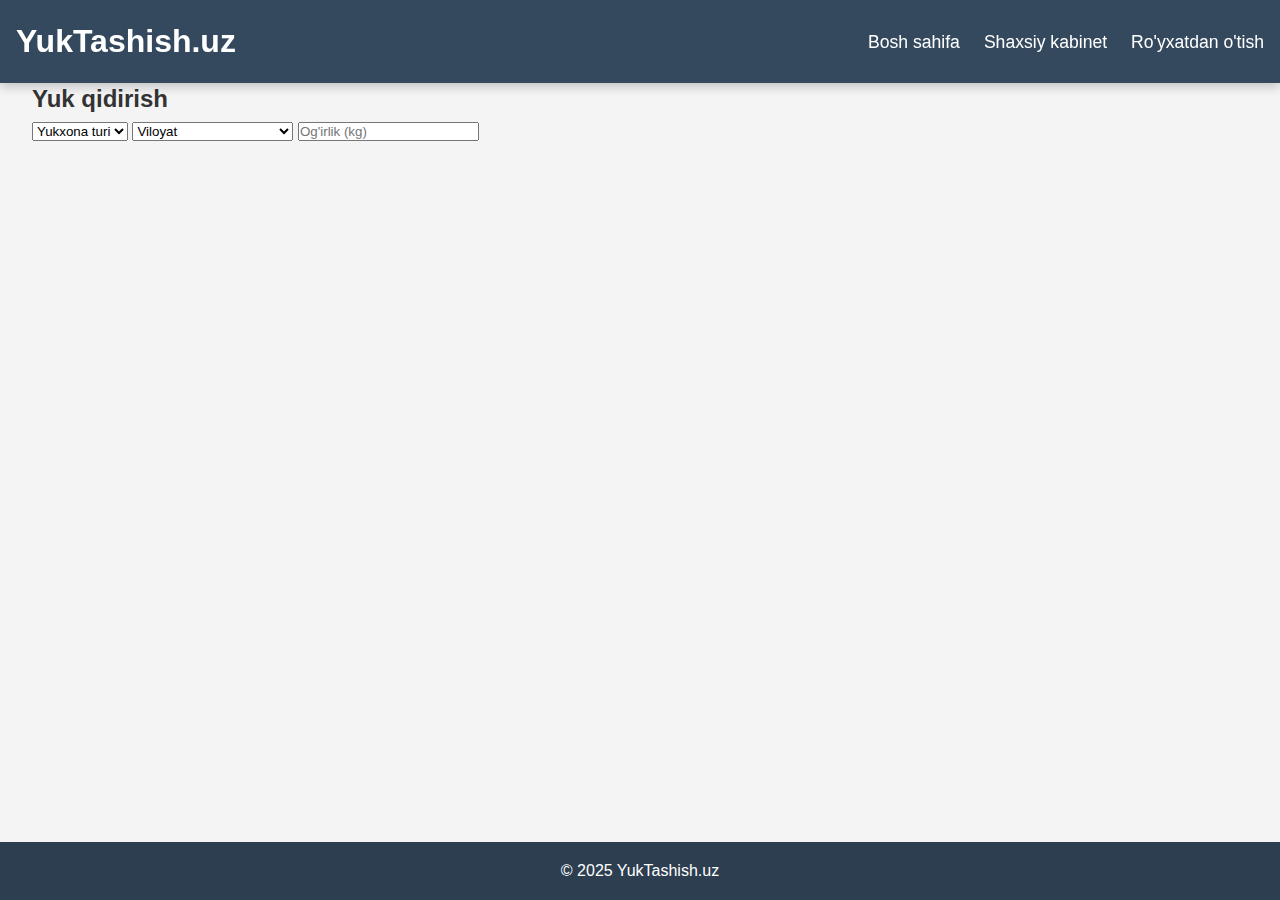
<file: index.html>
<!DOCTYPE html>
<html lang="uz">
<head>
    <meta charset="UTF-8">
    <meta name="viewport" content="width=device-width, initial-scale=1.0">
    <title>YukTashish.uz - Bosh sahifa</title>
    <link rel="stylesheet" href="css/styles.css">
    <link rel="stylesheet" href="https://cdnjs.cloudflare.com/ajax/libs/font-awesome/6.0.0-beta3/css/all.min.css">
</head>
<body>
    <header>
        <nav class="navbar">
            <h1>YukTashish.uz</h1>
            <ul>
                <li><a href="index.html">Bosh sahifa</a></li>
                <li><a href="dashboard.html">Shaxsiy kabinet</a></li>
                <li><a href="register.html">Ro'yxatdan o'tish</a></li>
            </ul>
        </nav>
    </header>

    <main>
        <section class="search-filter">
            <h2>Yuk qidirish</h2>
            <div class="filters">
                <select id="cargo-type">
                    <option value="">Yukxona turi</option>
                    <option value="tent">Tent</option>
                    <option value="ref">Refrijerator</option>
                    <option value="gazel">Gazel</option>
                </select>
                <select id="region">
                    <option value="">Viloyat</option>
                    <option value="Toshkent-Chilonzor">Toshkent – Chilonzor</option>
                    <option value="Namangan-Kosonsoy">Namangan – Kosonsoy</option>
                </select>
                <input type="number" id="weight" placeholder="Og'irlik (kg)">
            </div>
        </section>

        <section class="cargo-list" id="cargo-list">
            <!-- Yuklar JS orqali qo'shiladi -->
        </section>
    </main>

    <footer>
        <p>&copy; 2025 YukTashish.uz</p>
    </footer>

    <script src="js/main.js"></script>
</body>
</html>
</file>
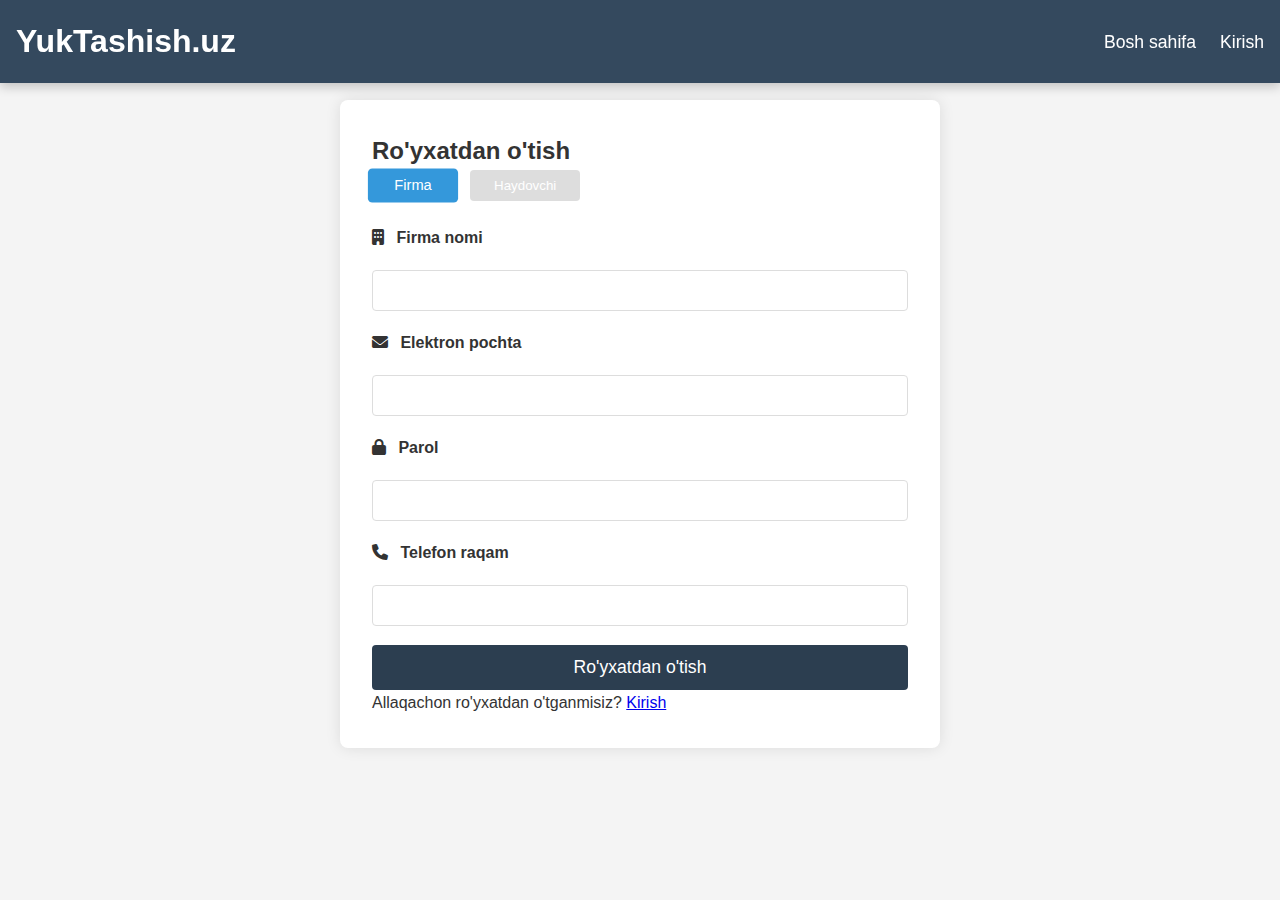
<file: dashboard.html>
<!DOCTYPE html>
<html lang="uz">
<head>
    <meta charset="UTF-8">
    <meta name="viewport" content="width=device-width, initial-scale=1.0">
    <title>Shaxsiy kabinet - YukTashish.uz</title>
    <link rel="stylesheet" href="css/styles.css">
    <link rel="stylesheet" href="css/dashboard.css">
    <link rel="stylesheet" href="https://cdnjs.cloudflare.com/ajax/libs/font-awesome/6.0.0-beta3/css/all.min.css">
</head>
<body>
    <header>
        <nav class="navbar">
            <h1>YukTashish.uz</h1>
            <ul>
                <li><a href="index.html">Bosh sahifa</a></li>
                <li id="register-link"><a href="register.html">Ro'yxatdan o'tish</a></li>
                <li id="logout-link" style="display:none;"><a href="#" onclick="logout()">Chiqish</a></li>
            </ul>
        </nav>
    </header>

    <main>
        <section class="dashboard">
            <div id="user-info">
                <h2 id="welcome-message">Shaxsiy kabinet</h2>
                <p id="user-email"></p>
            </div>
            
            <div id="company-dashboard" style="display: none;">
                <form id="add-cargo-form">
                    <h3><i class="fa-solid fa-plus"></i> Yangi yuk joylash</h3>
                    <input type="text" id="cargo-direction" placeholder="Yo'nalish (Masalan: Toshkent → Namangan)" required>
                    <input type="number" id="cargo-weight" placeholder="Og'irlik (kg)" required>
                    <input type="number" step="0.01" id="cargo-volume" placeholder="Hajm (m³)" required>
                    <input type="number" id="cargo-price" placeholder="Narx (so'm)" required>
                    <input type="tel" id="cargo-phone" placeholder="Telefon" required>
                    <select id="cargo-type" required>
                        <option value="">Yuk turini tanlang</option>
                        <option value="tent">Tent</option>
                        <option value="gazel">Gazel</option>
                        <option value="fura">Fura</option>
                        <option value="konteyner">Konteyner</option>
                    </select>
                    <button type="submit">Yuk qo'shish</button>
                </form>
                
                <div class="dashboard-section">
                    <h3><i class="fa-solid fa-truck-loading"></i> Mening yuklarim</h3>
                    <div id="company-cargo-list" class="cargo-list"></div>
                </div>
                
                <div class="dashboard-section">
                    <h3><i class="fa-solid fa-handshake"></i> Yuk takliflari</h3>
                    <div id="request-list" class="request-list"></div>
                </div>
            </div>

            <div id="driver-dashboard" style="display: none;">
                <div class="dashboard-section">
                    <h3><i class="fa-solid fa-boxes"></i> Mos keladigan yuklar</h3>
                    <div id="driver-cargo-list" class="cargo-list"></div>
                </div>
                
                <div class="dashboard-section">
                    <h3><i class="fa-solid fa-history"></i> Yakunlangan yuklar</h3>
                    <div id="history-list" class="history-list"></div>
                </div>
            </div>
        </section>
    </main>

    <script src="js/dashboard.js"></script>
</body>
</html>
</file>
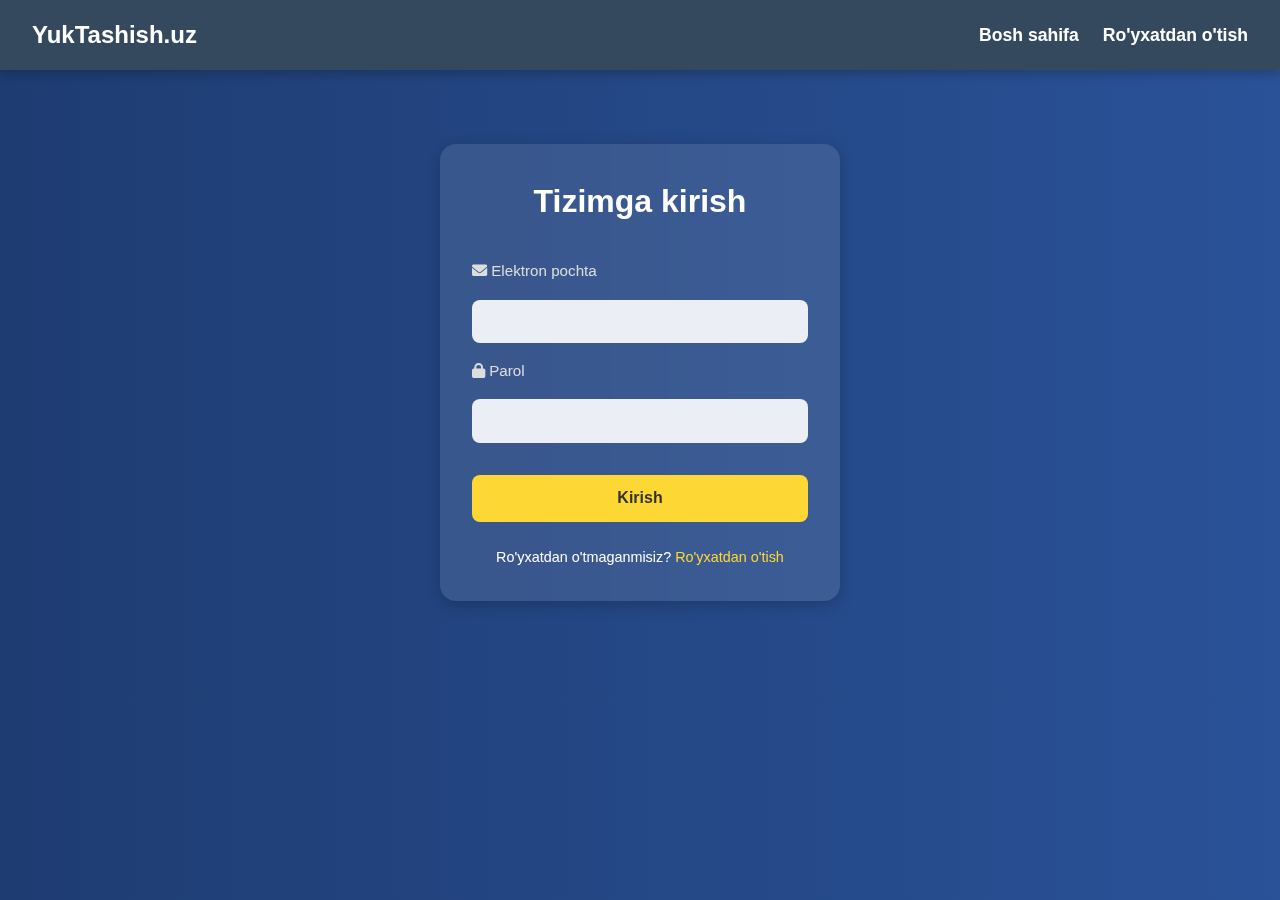
<file: login.html>
<!DOCTYPE html>
<html lang="uz">
<head>
    <meta charset="UTF-8">
    <meta name="viewport" content="width=device-width, initial-scale=1.0">
    <title>Kirish - YukTashish.uz</title>
    <link rel="stylesheet" href="css/styles.css">
    <link rel="stylesheet" href="css/login.css">
    <link rel="stylesheet" href="https://cdnjs.cloudflare.com/ajax/libs/font-awesome/6.0.0-beta3/css/all.min.css">
</head>
<body>
    <header>
        <nav class="navbar">
            <h1>YukTashish.uz</h1>
            <ul>
                <li><a href="index.html">Bosh sahifa</a></li>
                <li><a href="register.html">Ro'yxatdan o'tish</a></li>
            </ul>
        </nav>
    </header>

    <main>
        <section class="login-section">
            <h2>Tizimga kirish</h2>
            
            <form id="login-form" class="login-form">
                <label><i class="fas fa-envelope"></i> Elektron pochta</label>
                <input type="email" id="login-email" required>
                
                <label><i class="fas fa-lock"></i> Parol</label>
                <input type="password" id="login-password" required>
                
                <button type="submit">Kirish</button>
            </form>
            
            <div class="register-link">
                <p>Ro'yxatdan o'tmaganmisiz? <a href="register.html">Ro'yxatdan o'tish</a></p>
            </div>
        </section>
    </main>

    <script src="js/login.js"></script>
</body>
</html>
</file>
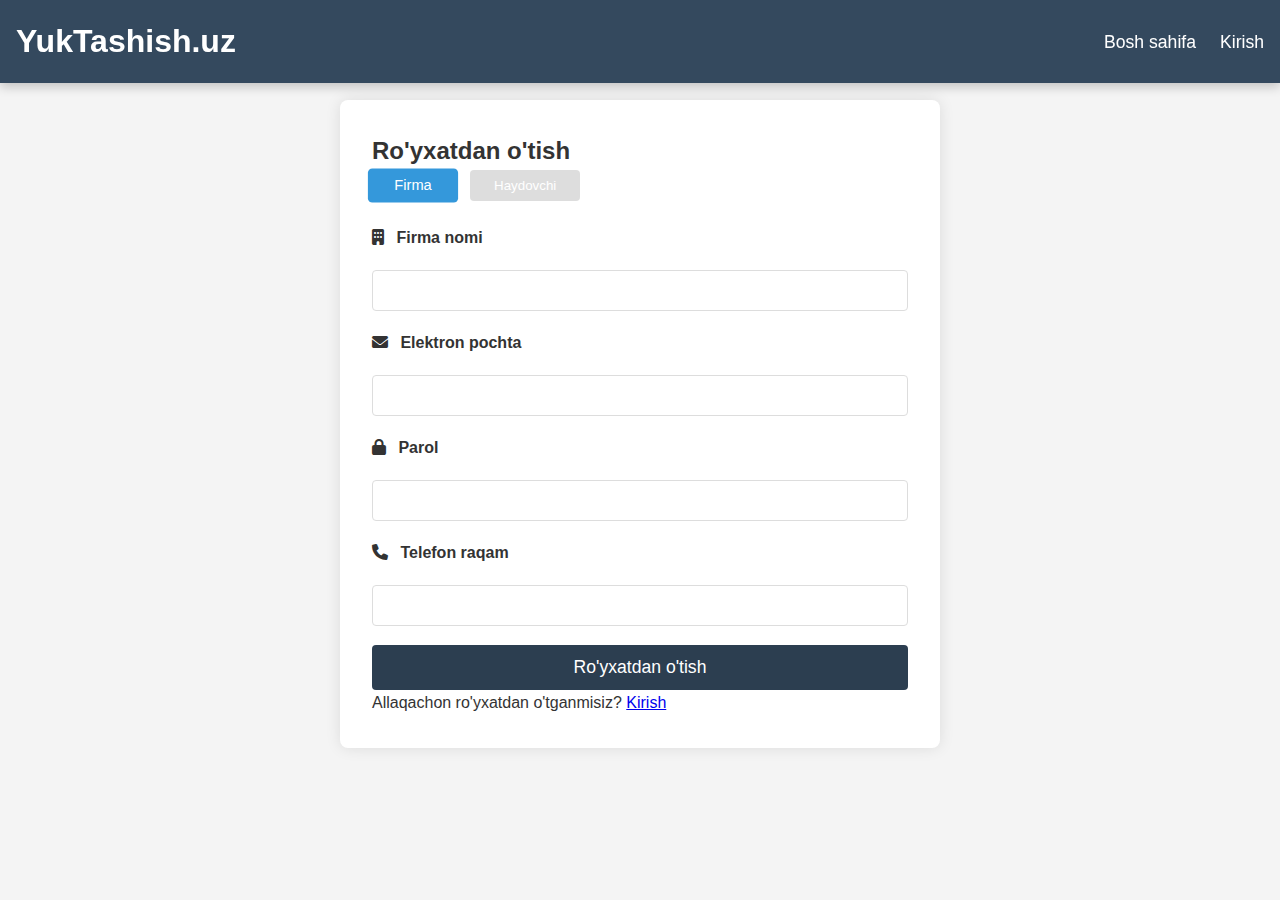
<file: register.html>
<!DOCTYPE html>
<html lang="uz">
<head>
    <meta charset="UTF-8">
    <meta name="viewport" content="width=device-width, initial-scale=1.0">
    <title>Ro'yxatdan o'tish - YukTashish.uz</title>
    <link rel="stylesheet" href="css/styles.css">
    <link rel="stylesheet" href="css/register.css">
    <link rel="stylesheet" href="https://cdnjs.cloudflare.com/ajax/libs/font-awesome/6.0.0-beta3/css/all.min.css">
</head>
<body>
    <header>
        <nav class="navbar">
            <h1>YukTashish.uz</h1>
            <ul>
                <li><a href="index.html">Bosh sahifa</a></li>
                <li><a href="login.html">Kirish</a></li>
            </ul>
        </nav>
    </header>

    <main>
        <section class="register-section">
            <h2>Ro'yxatdan o'tish</h2>
            <div class="tabs">
                <button class="tab active" onclick="showTab('company')">Firma</button>
                <button class="tab" onclick="showTab('driver')">Haydovchi</button>
            </div>

            <form id="company-form" class="register-form">
                <label><i class="fas fa-building"></i> Firma nomi</label>
                <input type="text" id="company-name" required>
                
                <label><i class="fas fa-envelope"></i> Elektron pochta</label>
                <input type="email" id="company-email" required>
                
                <label><i class="fas fa-lock"></i> Parol</label>
                <input type="password" id="company-password" required>
                
                <label><i class="fas fa-phone"></i> Telefon raqam</label>
                <input type="tel" id="company-phone" required>
                
                <button type="submit">Ro'yxatdan o'tish</button>
            </form>

            <form id="driver-form" class="register-form" style="display: none;">
                <label><i class="fas fa-user"></i> Ism familiya</label>
                <input type="text" id="driver-name" required>
                
                <label><i class="fas fa-envelope"></i> Elektron pochta</label>
                <input type="email" id="driver-email" required>
                
                <label><i class="fas fa-lock"></i> Parol</label>
                <input type="password" id="driver-password" required>
                
                <label><i class="fas fa-truck"></i> Yuk mashinasi turi</label>
                <select id="driver-vehicle-type" required>
                    <option value="">Tanlang</option>
                    <option value="tent">Tent</option>
                    <option value="gazel">Gazel</option>
                    <option value="fura">Fura</option>
                </select>
                
                <label><i class="fas fa-phone"></i> Telefon raqam</label>
                <input type="tel" id="driver-phone" required>
                
                <button type="submit">Ro'yxatdan o'tish</button>
            </form>
            
            <div class="login-link">
                <p>Allaqachon ro'yxatdan o'tganmisiz? <a href="login.html">Kirish</a></p>
            </div>
        </section>
    </main>

    <script src="js/register.js"></script>
</body>
</html>
</file>
<file: css/styles.css>
* {
    margin: 0;
    padding: 0;
    box-sizing: border-box;
    font-family: Arial, sans-serif;
}

body {
    background-color: #f4f4f4;
    color: #333;
    line-height: 1.6;
    overflow-x: hidden;
}

.navbar {
    background-color: #2c3e50;
    color: white;
    padding: 1rem;
    display: flex;
    justify-content: space-between;
    align-items: center;
    position: fixed;
    width: 100%;
    top: 0;
    z-index: 1000;
    transition: all 0.3s ease;
}

.navbar:hover {
    background-color: #34495e;
    box-shadow: 0 4px 10px rgba(0, 0, 0, 0.2);
}

.navbar ul {
    list-style: none;
    display: flex;
    gap: 1.5rem;
}

.navbar a {
    color: white;
    text-decoration: none;
    font-size: 1.1rem;
    position: relative;
    transition: color 0.3s ease;
}

.navbar a::after {
    content: '';
    position: absolute;
    width: 0;
    height: 2px;
    background: #3498db;
    bottom: -5px;
    left: 0;
    transition: width 0.3s ease;
}

.navbar a:hover::after {
    width: 100%;
}

.navbar a:hover {
    color: #3498db;
}

main {
    padding: 5rem 2rem 2rem;
    animation: fadeIn 1s ease-in;
}

footer {
    text-align: center;
    padding: 1rem;
    background-color: #2c3e50;
    color: white;
    position: fixed;
    bottom: 0;
    width: 100%;
    transition: transform 0.5s ease;
}

footer:hover {
    transform: translateY(-5px);
}

/* Animatsiyalar */
@keyframes fadeIn {
    from { opacity: 0; transform: translateY(20px); }
    to { opacity: 1; transform: translateY(0); }
}

@keyframes slideIn {
    from { transform: translateX(-100%); }
    to { transform: translateX(0); }
}

.cargo-card {
    background: white;
    padding: 1rem;
    margin: 1rem 0;
    border-radius: 8px;
    box-shadow: 0 4px 15px rgba(0, 0, 0, 0.1);
    display: flex;
    justify-content: space-between;
    align-items: center;
    transition: transform 0.3s ease, box-shadow 0.3s ease;
    animation: slideIn 0.5s ease forwards;
}

.cargo-card:hover {
    transform: translateY(-5px);
    box-shadow: 0 6px 20px rgba(0, 0, 0, 0.15);
}

button {
    padding: 0.75rem 1.5rem;
    background: #2c3e50;
    color: white;
    border: none;
    border-radius: 4px;
    cursor: pointer;
    transition: transform 0.2s ease, background 0.3s ease;
}

button:hover {
    transform: scale(1.05);
    background: #3498db;
}

@media (max-width: 768px) {
    .navbar {
        flex-direction: column;
        text-align: center;
    }
    .navbar ul {
        margin-top: 1rem;
        flex-direction: column;
        gap: 0.5rem;
    }
    main {
        padding: 4rem 1rem 1rem;
    }
}
</file>
<file: css/dashboard.css>
.dashboard {
    max-width: 800px;
    margin: 0 auto;
    background: white;
    padding: 2rem;
    border-radius: 8px;
    box-shadow: 0 0 15px rgba(0, 0, 0, 0.1);
    animation: fadeIn 0.8s ease-in;
}

#add-cargo-form {
    display: flex;
    flex-direction: column;
    gap: 1.2rem;
    margin-bottom: 2rem;
    animation: slideIn 0.5s ease;
}

#add-cargo-form h3 {
    transition: color 0.3s ease;
}

#add-cargo-form h3:hover {
    color: #3498db;
}

#add-cargo-form input {
    padding: 0.75rem;
    border: 1px solid #ddd;
    border-radius: 4px;
    transition: all 0.3s ease;
}

#add-cargo-form input:focus {
    border-color: #3498db;
    box-shadow: 0 0 5px rgba(52, 152, 219, 0.5);
}

#add-cargo-form button {
    padding: 0.75rem;
}

.cargo-card {
    background: #fff;
    padding: 1rem;
    margin: 1rem 0;
    border-radius: 4px;
    box-shadow: 0 4px 15px rgba(0, 0, 0, 0.1);
    display: flex;
    justify-content: space-between;
    align-items: center;
    transition: transform 0.3s ease, opacity 0.3s ease;
}

.cargo-card:hover {
    transform: translateY(-5px);
}

.cargo-card button {
    padding: 0.5rem 1rem;
    margin-left: 0.5rem;
}

.cargo-card button:nth-child(1):hover {
    background: #27ae60; /* Tasdiqlash uchun yashil */
}

.cargo-card button:nth-child(2):hover {
    background: #e74c3c; /* Rad etish/o‘chirish uchun qizil */
}

#request-list, #history-list {
    margin-top: 2rem;
}

#request-list h3, #history-list h3 {
    margin-bottom: 1rem;
    color: #2c3e50;
}
</file>
<file: css/login.css>
/* Umumiy sozlamalar */
body {
    margin: 0;
    font-family: 'Segoe UI', Tahoma, Geneva, Verdana, sans-serif;
    background: linear-gradient(to right, #1e3c72, #2a5298);
    color: #fff;
}

/* Navbar */
.navbar {
    display: flex;
    justify-content: space-between;
    align-items: center;
    background-color: rgba(0, 0, 0, 0.3);
    padding: 1rem 2rem;
    backdrop-filter: blur(10px);
}

.navbar h1 {
    font-size: 1.5rem;
    color: #fff;
}

.navbar ul {
    list-style: none;
    display: flex;
    gap: 1.5rem;
}

.navbar a {
    color: #fff;
    text-decoration: none;
    font-weight: bold;
    transition: color 0.3s;
}

.navbar a:hover {
    color: #fdd835;
}

/* Login bo'limi */
.login-section {
    max-width: 400px;
    margin: 4rem auto;
    padding: 2rem;
    background-color: rgba(255, 255, 255, 0.1);
    border-radius: 1rem;
    box-shadow: 0 4px 15px rgba(0,0,0,0.2);
    backdrop-filter: blur(20px);
    text-align: center;
}

.login-section h2 {
    margin-bottom: 2rem;
    font-size: 2rem;
    color: #fff;
}

/* Forma */
.login-form {
    display: flex;
    flex-direction: column;
    gap: 1rem;
}

.login-form label {
    text-align: left;
    font-size: 0.95rem;
    color: #ddd;
}

.login-form input {
    padding: 0.8rem;
    border: none;
    border-radius: 0.5rem;
    font-size: 1rem;
    background-color: rgba(255, 255, 255, 0.9);
    color: #333;
}

.login-form input:focus {
    outline: none;
    box-shadow: 0 0 0 2px #fdd835;
}

/* Tugma */
.login-form button {
    margin-top: 1rem;
    padding: 0.9rem;
    background-color: #fdd835;
    border: none;
    border-radius: 0.5rem;
    font-size: 1rem;
    font-weight: bold;
    color: #333;
    cursor: pointer;
    transition: background-color 0.3s;
}

.login-form button:hover {
    background-color: #ffeb3b;
}

/* Ro'yxatdan o'tish havolasi */
.register-link {
    margin-top: 1.5rem;
    font-size: 0.9rem;
}

.register-link a {
    color: #fdd835;
    text-decoration: none;
}

.register-link a:hover {
    text-decoration: underline;
}

/* Mobilga moslashuv */
@media (max-width: 480px) {
    .login-section {
        margin: 2rem 1rem;
        padding: 1.5rem;
    }
}
</file>
<file: css/register.css>
.register-section {
    max-width: 600px;
    margin: 0 auto;
    background: white;
    padding: 2rem;
    border-radius: 8px;
    box-shadow: 0 0 15px rgba(0, 0, 0, 0.1);
    animation: fadeIn 0.8s ease-in;
    transform: translateY(20px);
    transition: transform 0.5s ease;
}

.register-section:hover {
    transform: translateY(0);
}

.tabs {
    display: flex;
    gap: 1rem;
    margin-bottom: 1.5rem;
}

.tab {
    padding: 0.5rem 1.5rem;
    border: none;
    background: #ddd;
    cursor: pointer;
    border-radius: 4px;
    transition: all 0.3s ease;
}

.tab.active {
    background: #3498db;
    color: white;
    transform: scale(1.1);
}

.tab:hover {
    background: #2c3e50;
    color: white;
}

.register-form {
    display: flex;
    flex-direction: column;
    gap: 1.2rem;
    animation: slideIn 0.5s ease;
}

.register-form label {
    font-weight: bold;
    position: relative;
}

.register-form label i {
    margin-right: 0.5rem;
    transition: transform 0.3s ease;
}

.register-form label:hover i {
    transform: rotate(20deg);
}

.register-form input, .register-form select {
    padding: 0.75rem;
    border: 1px solid #ddd;
    border-radius: 4px;
    transition: border-color 0.3s ease, box-shadow 0.3s ease;
}

.register-form input:focus, .register-form select:focus {
    border-color: #3498db;
    box-shadow: 0 0 5px rgba(52, 152, 219, 0.5);
    outline: none;
}

.register-form button {
    padding: 0.75rem;
    font-size: 1.1rem;
}
</file>
